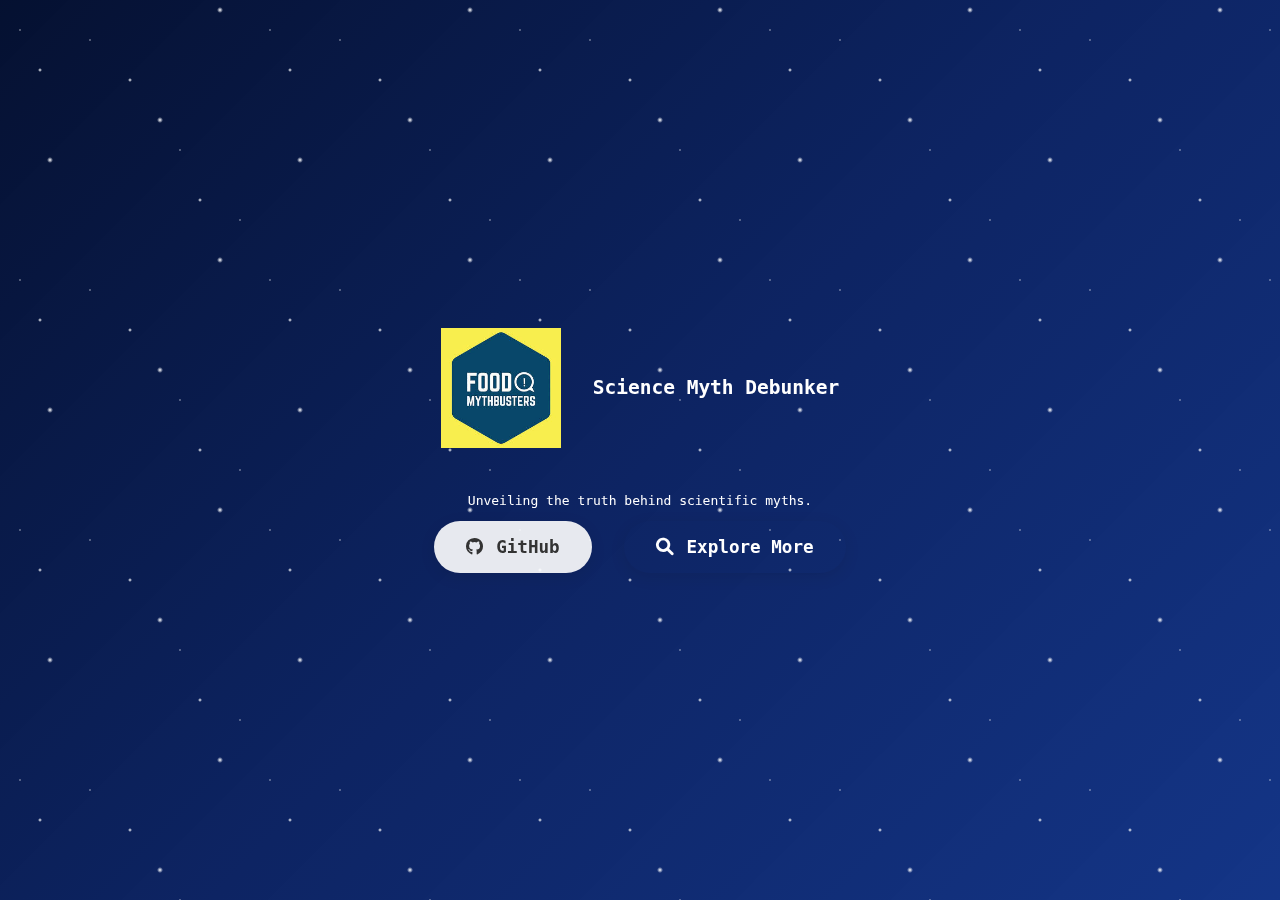
<file: index.html>
<!DOCTYPE html>
<html lang="en">
<head>
    <meta charset="UTF-8">
    <meta name="viewport" content="width=device-width, initial-scale=1.0">
    <title>Science Myth Debunk</title>
    <link rel="stylesheet" href="./css/styles.css">
    <link rel="stylesheet" href="./css/animations.css">
    <link rel="stylesheet" href="https://cdnjs.cloudflare.com/ajax/libs/font-awesome/6.0.0/css/all.min.css">
</head>
<body>
    
    <div class="land">
        <div class="logo-container">
            <img src="./content/logo.jpeg" alt="Logo" class="main-logo">
            <h2> Science Myth Debunker</h2>
        </div>
        <p class="intro-txt">Unveiling the truth behind scientific myths.</p>
        <div class="action-buttons">
            <a href="https://github.com/AmanCrafts/Science-Debunk-Project" class="github-btn">
                <i class="fab fa-github"></i>
                GitHub
            </a>
        
            <a href="./home.html" class="explore-btn">
                <i class="fas fa-search"></i>
                Explore More
            </a>
        </div>
    </div>
    
</body>
</html>
</file>
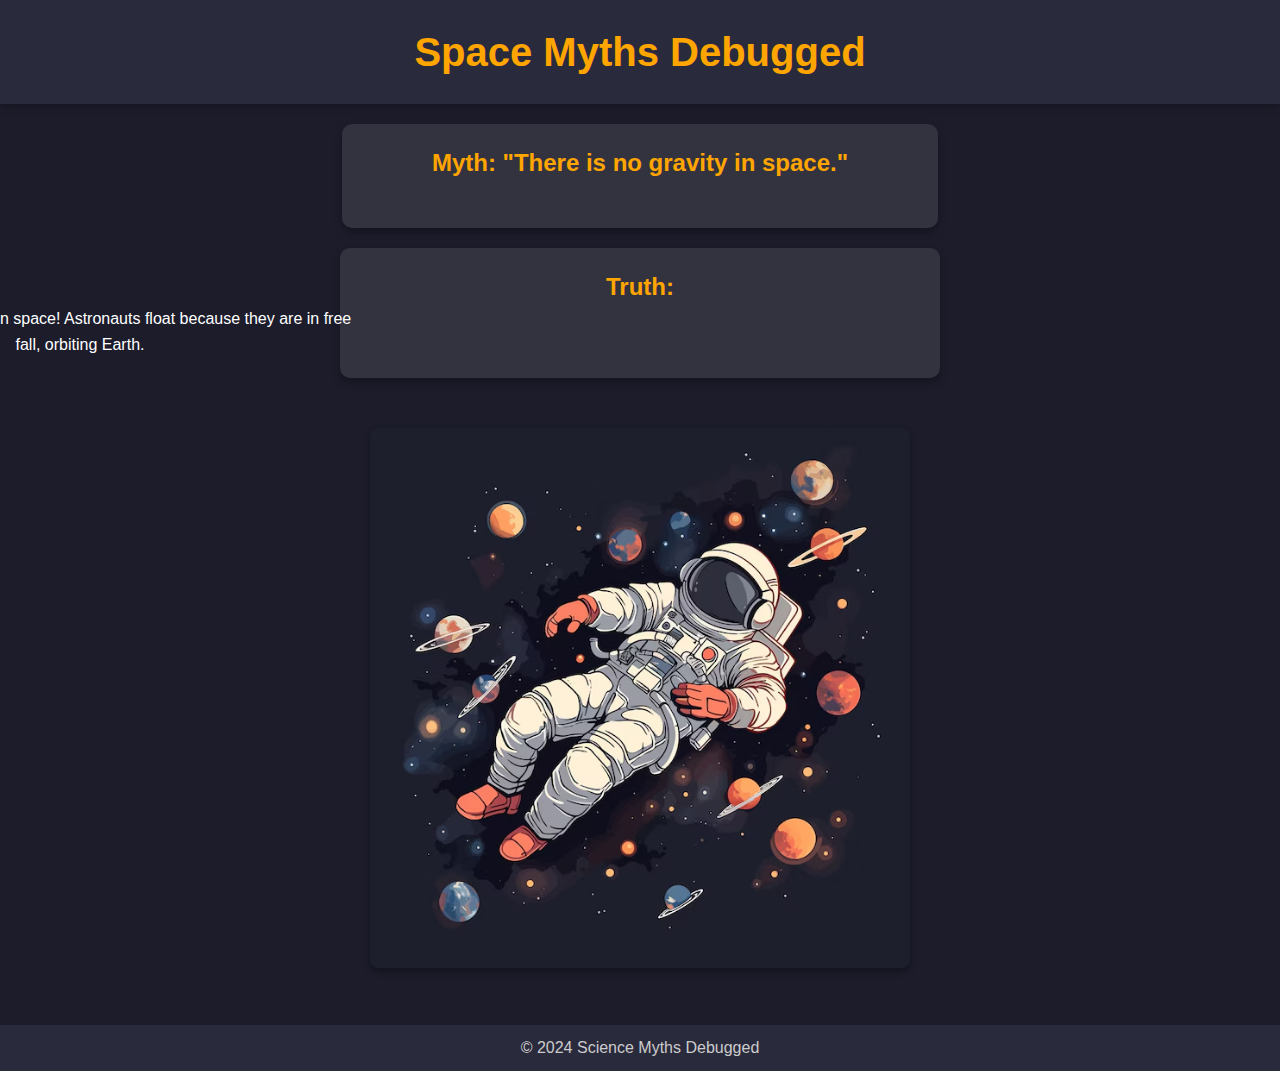
<file: pages/space myths 1.html>
<!DOCTYPE html>
<html lang="en">
<head>
  <meta charset="UTF-8">
  <meta name="viewport" content="width=device-width, initial-scale=1.0">
  <title>Space Myth Debugged</title>
  <link rel="stylesheet" href="../css/pages.css">
</head>
<body>
  <header>
    <h1>Space Myths Debugged</h1>
  </header>
  <main>
    <section class="myth-container">
      <div class="myth">
        <h2>Myth: "There is no gravity in space."</h2>
        <p class="fade-in">Many people believe that astronauts float because there is no gravity in space.</p>
      </div>
      <div class="truth">
        <h2>Truth:</h2>
        <p class="slide-in">Gravity exists everywhere in space! Astronauts float because they are in free fall, orbiting Earth.</p>
      </div>
      <div class="image-container">
        <img src="../content/astronaut-floating-space-background_941938-2.avif" alt="Astronaut floating in space" class="zoom-in">
      </div>
    </section>
  </main>
  <footer>
    <p>© 2024 Science Myths Debugged</p>
  </footer>
</body>
</html>
</file>
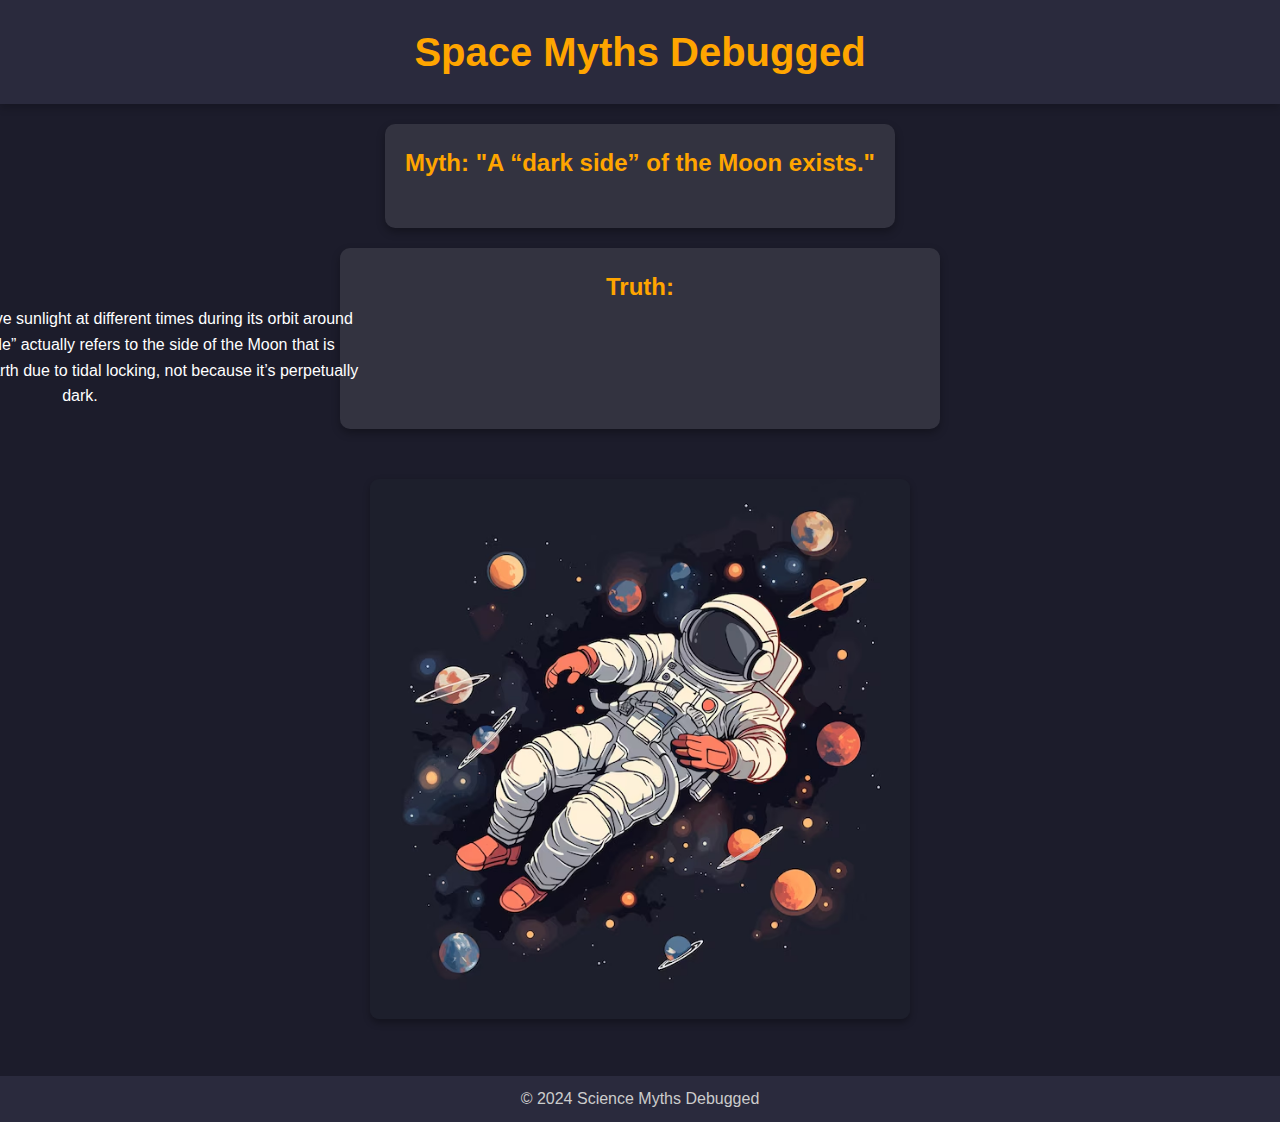
<file: pages/space.html>
<!DOCTYPE html>
<html lang="en">
<head>
  <meta charset="UTF-8">
  <meta name="viewport" content="width=device-width, initial-scale=1.0">
  <title>Space Myth Debugged</title>
  <link rel="stylesheet" href="../css/pages.css">
</head>
<body>
  <header>
    <h1>Space Myths Debugged</h1>
  </header>
  <main>
    <section class="myth-container">
      <div class="myth">
        <h2>Myth: "A “dark side” of the Moon exists."</h2>
        <p class="fade-in">Many people believe that A “dark side” of the Moon exists.
        </p>
      </div>
      <div class="truth">
        <h2>Truth:</h2>
        <p class="slide-in">All sides of the Moon receive sunlight at different times during its orbit around Earth. The term “dark side” actually refers to the side of the Moon that is always facing away from Earth due to tidal locking, not because it’s perpetually dark.</p>
      </div>
      <div class="image-container">
        <img src="../content/astronaut-floating-space-background_941938-2.avif" alt="Astronaut floating in space" class="zoom-in">
      </div>
    </section>
  </main>
  <footer>
    <p>© 2024 Science Myths Debugged</p>
  </footer>
</body>
</html>
</file>
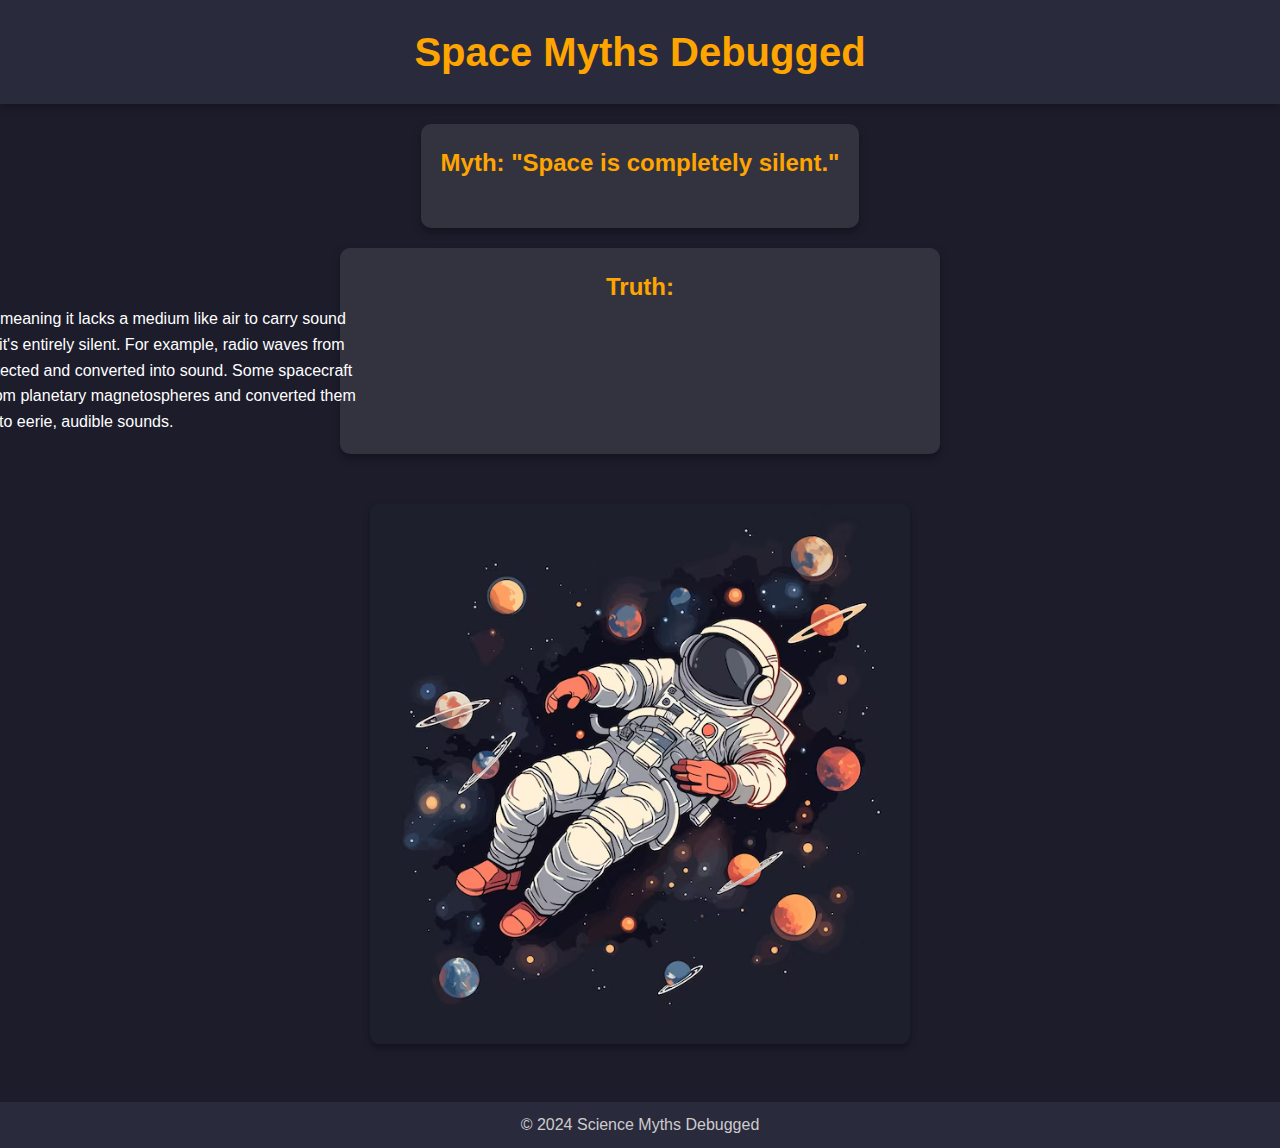
<file: pages/space_myth2.html>
<!DOCTYPE html>
<html lang="en">
<head>
  <meta charset="UTF-8">
  <meta name="viewport" content="width=device-width, initial-scale=1.0">
  <title>Space Myth Debugged</title>
  <link rel="stylesheet" href="../css/pages.css">
</head>
<body>
  <header>
    <h1>Space Myths Debugged</h1>
  </header>
  <main>
    <section class="myth-container">
      <div class="myth">
        <h2>Myth: "Space is completely silent."</h2>
        <p class="fade-in">Many people believe that Space is completely silent. </p>
      </div>
      <div class="truth">
        <h2>Truth:</h2>
        <p class="slide-in">While space is a vacuum, meaning it lacks a medium like air to carry sound waves, this doesn't mean it's entirely silent. For example, radio waves from celestial objects can be detected and converted into sound. Some spacecraft have recorded vibrations from planetary magnetospheres and converted them into eerie, audible sounds.
        </p>
      </div>
      <div class="image-container">
        <img src="../content/astronaut-floating-space-background_941938-2.avif" alt="Astronaut floating in space" class="zoom-in">
      </div>
    </section>
  </main>
  <footer>
    <p>© 2024 Science Myths Debugged</p>
  </footer>
</body>
</html>
</file>
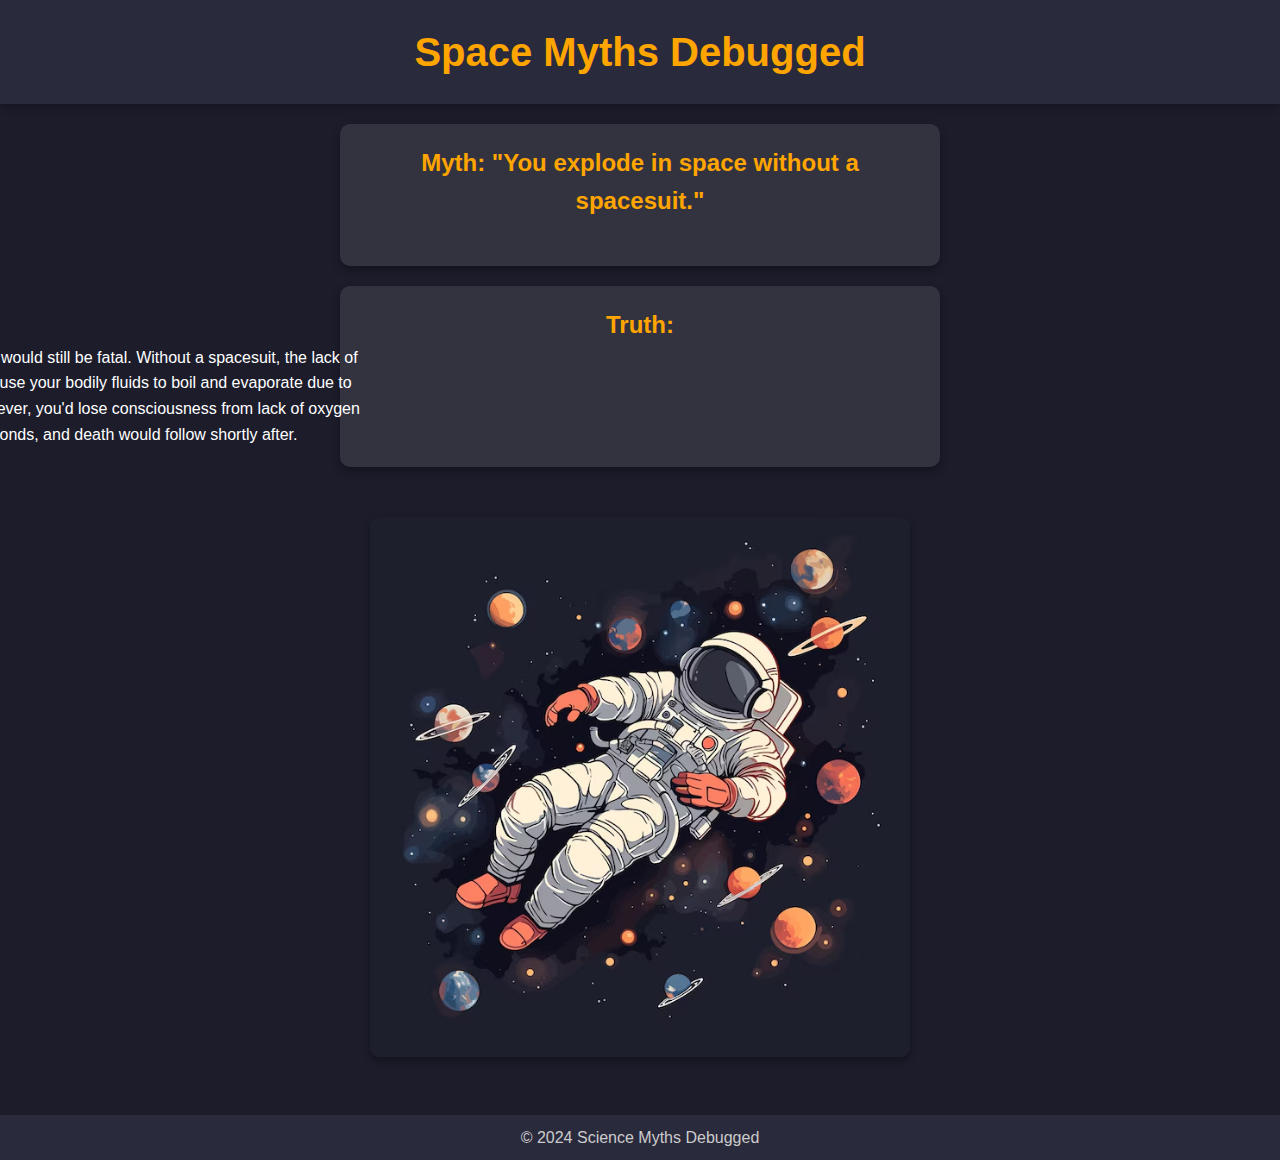
<file: pages/space_myth3.html>
<!DOCTYPE html>
<html lang="en">
<head>
  <meta charset="UTF-8">
  <meta name="viewport" content="width=device-width, initial-scale=1.0">
  <title>Space Myth Debugged</title>
  <link rel="stylesheet" href="../css/pages.css">
</head>
<body>
  <header>
    <h1>Space Myths Debugged</h1>
  </header>
  <main>
    <section class="myth-container">
      <div class="myth">
        <h2>Myth: "You explode in space without a spacesuit."</h2>
        <p class="fade-in">Many people believe that You explode in space without a spacesuit. </p>
      </div>
      <div class="truth">
        <h2>Truth:</h2>
        <p class="slide-in">You wouldn’t explode, but it would still be fatal. Without a spacesuit, the lack of external pressure would cause your bodily fluids to boil and evaporate due to reduced boiling points. However, you'd lose consciousness from lack of oxygen within about 15 seconds, and death would follow shortly after.

        </p>
      </div>
      <div class="image-container">
        <img src="../content/astronaut-floating-space-background_941938-2.avif" alt="Astronaut floating in space" class="zoom-in">
      </div>
    </section>
  </main>
  <footer>
    <p>© 2024 Science Myths Debugged</p>
  </footer>
</body>
</html>
</file>
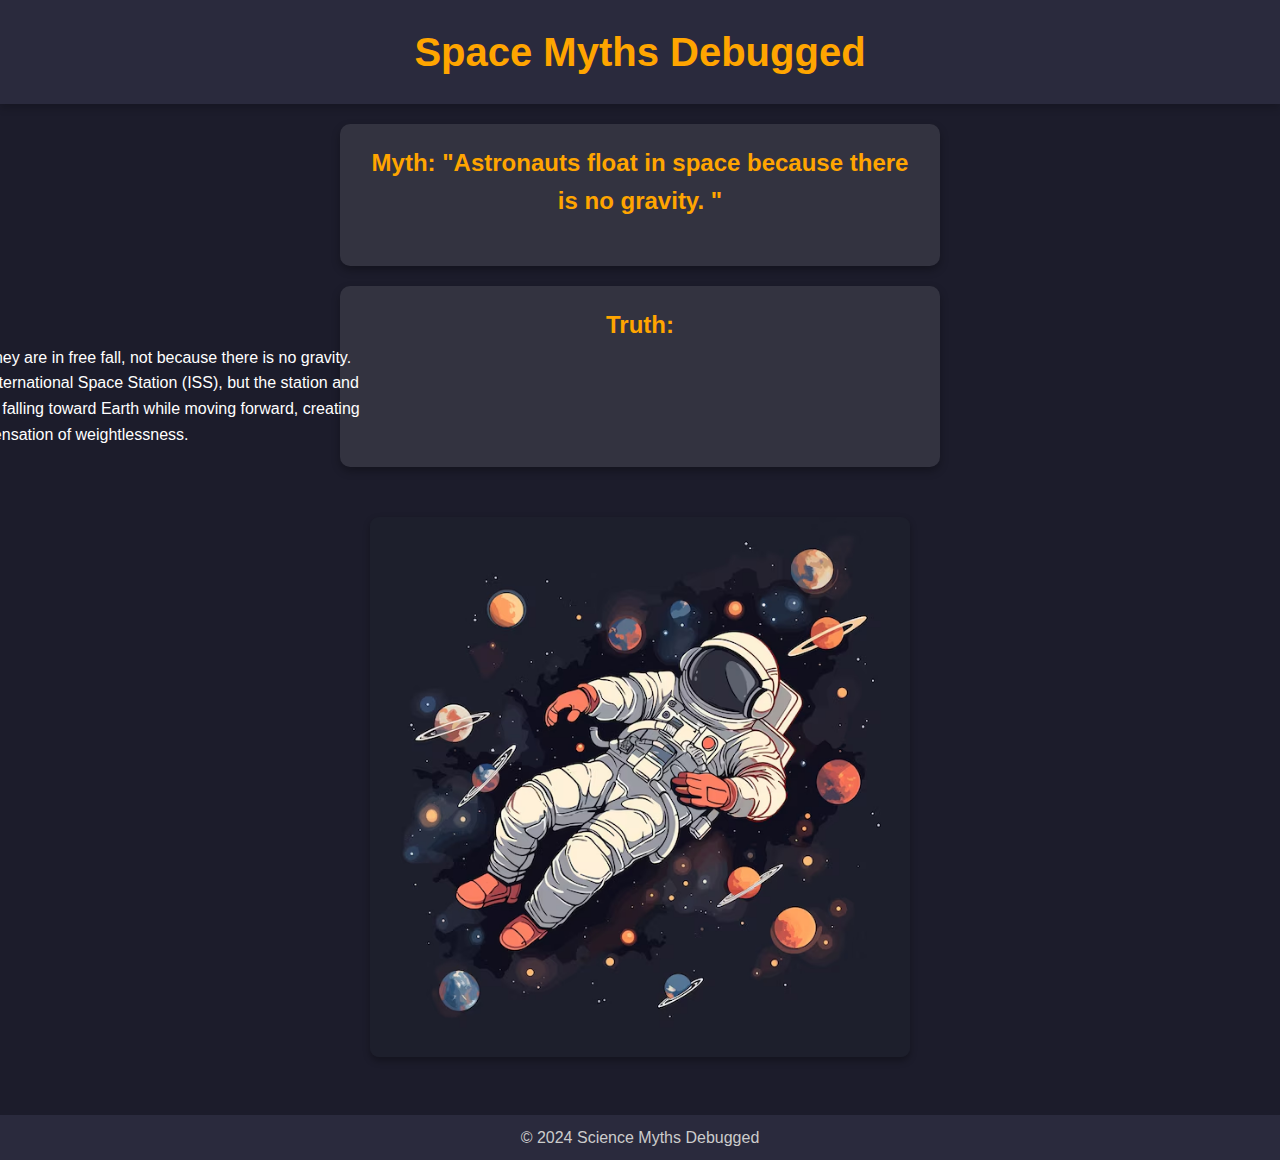
<file: pages/space_myth5.html>
<!DOCTYPE html>
<html lang="en">
<head>
  <meta charset="UTF-8">
  <meta name="viewport" content="width=device-width, initial-scale=1.0">
  <title>Space Myth Debugged</title>
  <link rel="stylesheet" href="../css/pages.css">
</head>
<body>
  <header>
    <h1>Space Myths Debugged</h1>
  </header>
  <main>
    <section class="myth-container">
      <div class="myth">
        <h2>Myth: "Astronauts float in space because there is no gravity.
            "</h2>
        <p class="fade-in">Many people believe that Astronauts float in space because there is no gravity.
        </p>
      </div>
      <div class="truth">
        <h2>Truth:</h2>
        <p class="slide-in">Astronauts float because they are in free fall, not because there is no gravity. Gravity exists even at the International Space Station (ISS), but the station and its occupants are constantly falling toward Earth while moving forward, creating a sensation of weightlessness.



            

        </p>
      </div>
      <div class="image-container">
        <img src="../content/astronaut-floating-space-background_941938-2.avif" alt="Astronaut floating in space" class="zoom-in">
      </div>
    </section>
  </main>
  <footer>
    <p>© 2024 Science Myths Debugged</p>
  </footer>
</body>
</html>
</file>
<file: css/styles.css>
body{
    margin: 0;
    padding: 0;
    font-family: monospace;
    color: white;
    display: flex;
}

.land{
    /* I got this gradient form https://cssgradient.io/ */
    
    background: linear-gradient(
        135deg,
        rgba(0, 12, 45, 0.98) 0%,
        rgba(0, 24, 90, 0.95) 50%,
        rgba(0, 36, 125, 0.92) 100%
    );
    left: 0;
    right: 0;
    top: 0;
    bottom: 0;
    position: fixed;
    display: flex;
    flex-direction: column;
    justify-content: center;
    align-items: center;
}

.land::after {
    content:'';    
    position: absolute;
    top: 0;
    left: 0;
    right: 0;
    bottom: 0;
    width: 100%;
    height: 100%;
    background-image: 
        radial-gradient(1px 1px at 20px 30px, #fff, rgba(0,0,0,0)),
        radial-gradient(2px 2px at 40px 70px, #fff, rgba(0,0,0,0)),
        radial-gradient(3px 3px at 50px 160px, #fff, rgba(0,0,0,0)),
        radial-gradient(1px 1px at 90px 40px, #fff, rgba(0,0,0,0)),
        radial-gradient(2px 2px at 130px 80px, #fff, rgba(0, 0, 0, 0)),
        radial-gradient(3px 3px at 160px 120px, #fff, rgba(0,0,0,0)),
        radial-gradient(1px 1px at 180px 150px, #fff, rgba(0,0,0,0)),
        radial-gradient(2px 2px at 200px 200px, #fff, rgba(0,0,0,0)),
        radial-gradient(3px 3px at 220px 10px, #fff, rgba(0,0,0,0)),
        radial-gradient(1px 1px at 240px 220px, #fff, rgba(0,0,0,0));
    background-repeat: repeat;
    background-size: 250px 250px;
    z-index: -1;
}

.logo-container{
    display: flex;
    align-items: center;
    gap: 2rem;
    margin-bottom: 2rem;
}

.main-logo {
    width: 120px;
    height: auto;    
}

.action-buttons {
    display: flex;
    gap: 2rem;
}



.github-btn, .explore-btn {
    display: flex;
    align-items: center;
}

.github-btn, .explore-btn {
    padding: 1rem 2rem;
    font-size: 1.1rem;
    border-radius: 50px;
    border: none;
    cursor: pointer;
    transition: all 0.3s ease;
    text-decoration: none;
    font-weight: 600;
    box-shadow: 0 4px 15px rgba(0, 0, 0, 0.1);
    display: flex;
    align-items: center;
    gap: 0.8rem;
    color: white;
}


.github-btn {
    background: rgba(255, 255, 255, 0.9);
    color: #333;
}
</file>
<file: css/animations.css>
/*==================================
=         ANIMATIONS               =
==================================*/
.land::after{
    animation: moveStars 30s linear infinite;
}


/*==================================
=          KEYFRAMES               =
==================================*/



@keyframes moveStars {
    from {
        background-position: 0 0;
    }
    to {
        background-position: -250px -250px;
    }
}
</file>
<file: css/pages.css>
* {
    margin: 0;
    padding: 0;
    box-sizing: border-box;
  }
  
  body {
    font-family: Arial, sans-serif;
    background-color: #1c1c2b;
    color: #ffffff;
    line-height: 1.6;
    overflow-x: hidden;
  }
  
  header {
    text-align: center;
    padding: 20px;
    background-color: #2a2a3d;
    box-shadow: 0 4px 8px rgba(0, 0, 0, 0.2);
  }
  
  header h1 {
    font-size: 2.5em;
    color: #ffa500;
    animation: header-glow 2s infinite;
  }
  
  @keyframes header-glow {
    0%, 100% {
      text-shadow: 0 0 10px #ffa500, 0 0 20px #ff4500;
    }
    50% {
      text-shadow: 0 0 20px #ffa500, 0 0 40px #ff4500;
    }
  }
  
  main {
    padding: 20px;
  }
  
  .myth-container {
    display: flex;
    flex-direction: column;
    align-items: center;
    gap: 20px;
  }
  
  .myth, .truth {
    background: rgba(255, 255, 255, 0.1);
    padding: 20px;
    border-radius: 10px;
    max-width: 600px;
    text-align: center;
    box-shadow: 0 4px 8px rgba(0, 0, 0, 0.3);
  }
  
  .myth h2, .truth h2 {
    color: #ffa500;
  }
  
  .image-container {
    max-width: 600px;
  }
  
  .image-container img {
    width: 100%;
    border-radius: 10px;
    box-shadow: 0 4px 8px rgba(0, 0, 0, 0.3);
    transform: scale(0.9);
    transition: transform 0.5s ease;
  }
  
  .image-container img:hover {
    transform: scale(1);
  }
  
  /* Animations */
  .fade-in {
    opacity: 0;
    animation: fadeIn 2s forwards;
  }
  
  @keyframes fadeIn {
    from {
      opacity: 0;
    }
    to {
      opacity: 1;
    }
  }
  
  .slide-in {
    transform: translateX(-100%);
    animation: slideIn 1.5s forwards;
  }
  
  @keyframes slideIn {
    from {
      transform: translateX(-100%);
    }
    to {
      transform: translateX(0);
    }
  }
  
  .zoom-in {
    animation: zoomIn 1.5s ease-out;
  }
  
  @keyframes zoomIn {
    from {
      transform: scale(0.8);
    }
    to {
      transform: scale(1);
    }
  }
  
  footer {
    text-align: center;
    padding: 10px;
    background-color: #2a2a3d;
    color: #ccc;
  }
</file>
